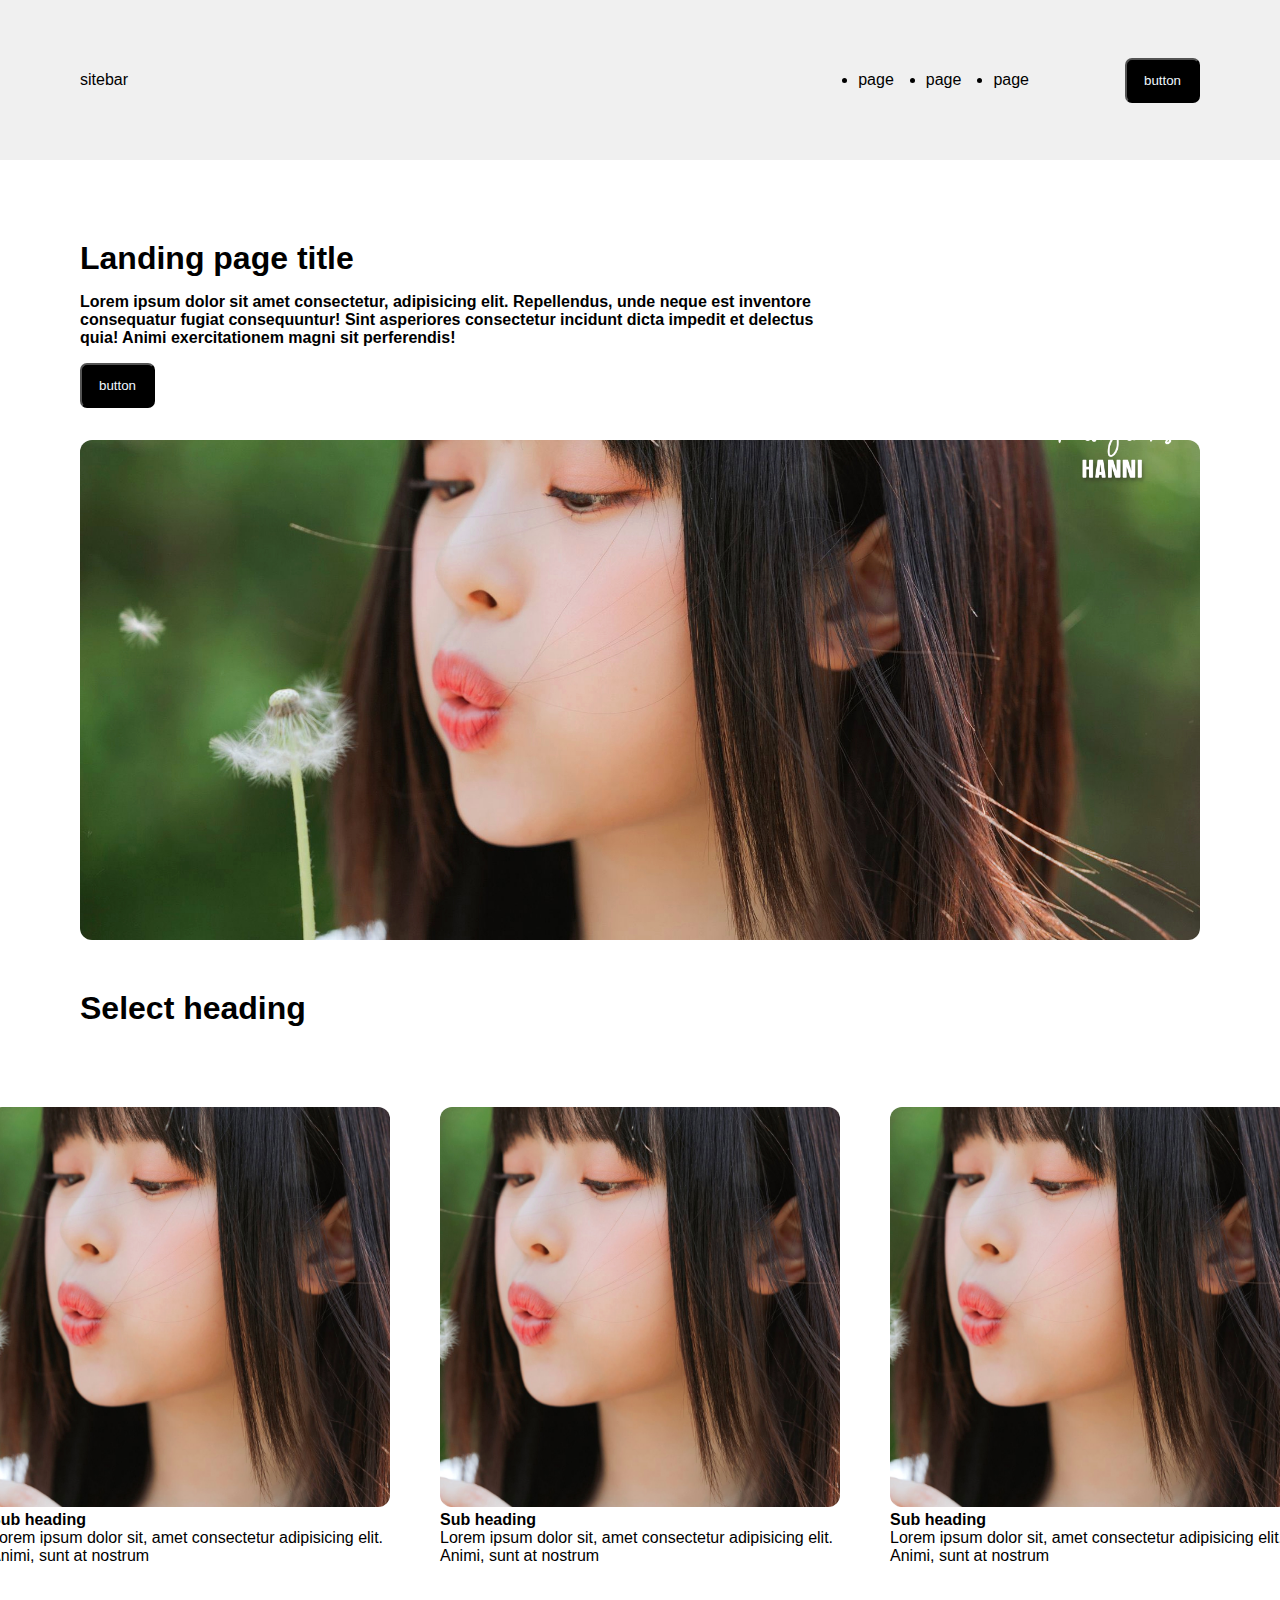
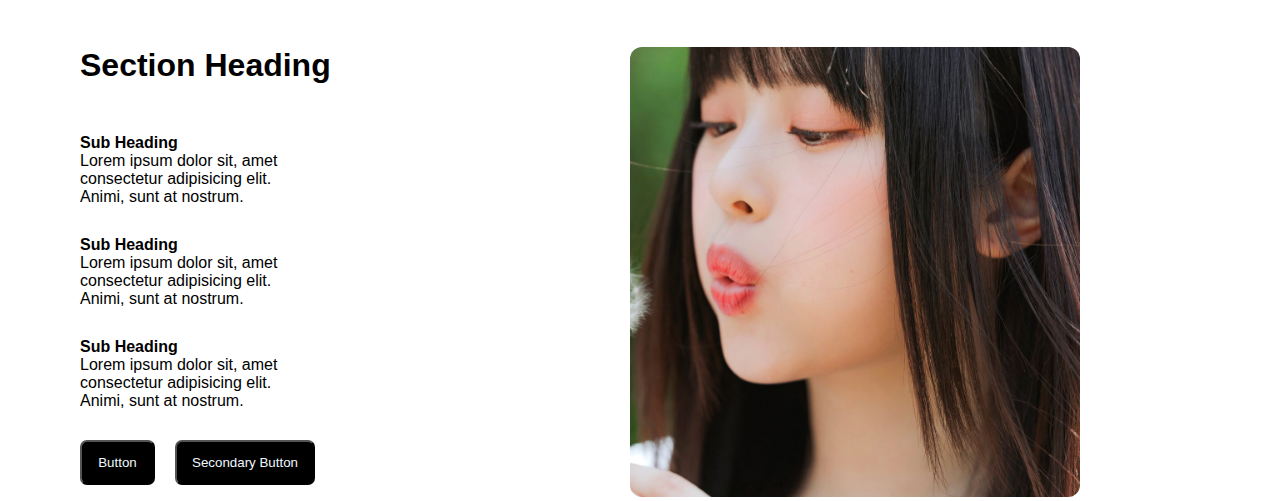
<file: index.html>
<!DOCTYPE html>
<html lang="en">
<head>
    <meta charset="UTF-8">
    <meta name="viewport" content="width=device-width, initial-scale=1.0">
    <title>Document</title>
    <link rel="stylesheet" href="style.css">
</head>
<body>
    <nav class="top-bar">
        <div class="top-bar-sitename">
            <p>sitebar</p>
        </div>
        <div class="top-bar-right">
            <ul class="top-bar-page">
                <li><a href=""></a>page</li>
                <li><a href=""></a>page</li>
                <li><a href=""></a>page</li>
            </ul>
            <button class="top-bar-button" type="button">button</button>
        </div>
    </nav>
    <div class="title">
        <h1>Landing page title</h1>
        <h4>Lorem ipsum dolor sit amet consectetur, adipisicing elit. Repellendus, unde neque est inventore consequatur fugiat consequuntur! Sint asperiores consectetur incidunt dicta impedit et delectus quia! Animi exercitationem magni sit perferendis!</h4>
        <button class="title-button" type="button">button</button>
    </div>
    <div class="hanni-one">
        <img src="picture/wp13976172-hanni-pc-wallpapers.jpg" width="1920px" height="1080px" alt="Hanni">
    </div>
    <div class="selectheading">
        <h1>
            Select heading
        </h1>
    </div>
    <div class="subheading">
        <div>
            <a href=""><img src="picture/wp13976172-hanni-pc-wallpapers.jpg" alt=""></a>
            <h4>Sub heading</h4>
            <p>Lorem ipsum dolor sit, amet consectetur adipisicing elit. Animi, sunt at nostrum </p>
        </div>
        <div>
            <a href=""><img src="picture/wp13976172-hanni-pc-wallpapers.jpg" alt=""></a>
            <h4>Sub heading</h4>
            <p>Lorem ipsum dolor sit, amet consectetur adipisicing elit. Animi, sunt at nostrum </p>
        </div>
        <div>
            <a href=""><img src="picture/wp13976172-hanni-pc-wallpapers.jpg" alt=""></a>
            <h4>Sub heading</h4>
            <p>Lorem ipsum dolor sit, amet consectetur adipisicing elit. Animi, sunt at nostrum </p>
        </div>
    </div>
<div class="section-heading-div">
    <!-- <div class="section-heading">
        <h1>Section Heading</h1>
    </div> -->
    <div class="section-content">
        <div class="section-heading">
        <h1>Section Heading</h1>
    </div>
        <div class="section-sub-heading-group">
            <div class="sub-heading-item">
                <h4>Sub Heading</h4>
                <p>Lorem ipsum dolor sit, amet consectetur adipisicing elit. Animi, sunt at nostrum.</p>
            </div>
            <div class="sub-heading-item">
                <h4>Sub Heading</h4>
                <p>Lorem ipsum dolor sit, amet consectetur adipisicing elit. Animi, sunt at nostrum.</p>
            </div>
            <div class="sub-heading-item">
                <h4>Sub Heading</h4>
                <p>Lorem ipsum dolor sit, amet consectetur adipisicing elit. Animi, sunt at nostrum.</p>
            </div>
        </div>

        <div class="section-buttons">
            <button class="button" type="button">Button</button>
            <button class="second-button" type="button">Secondary Button</button>
        </div>
    </div>

    <div class="section-picture">
        <img src="picture/wp13976172-hanni-pc-wallpapers.jpg" alt="Description of the image">
    </div>
</div>
</body>
</html>
</file>
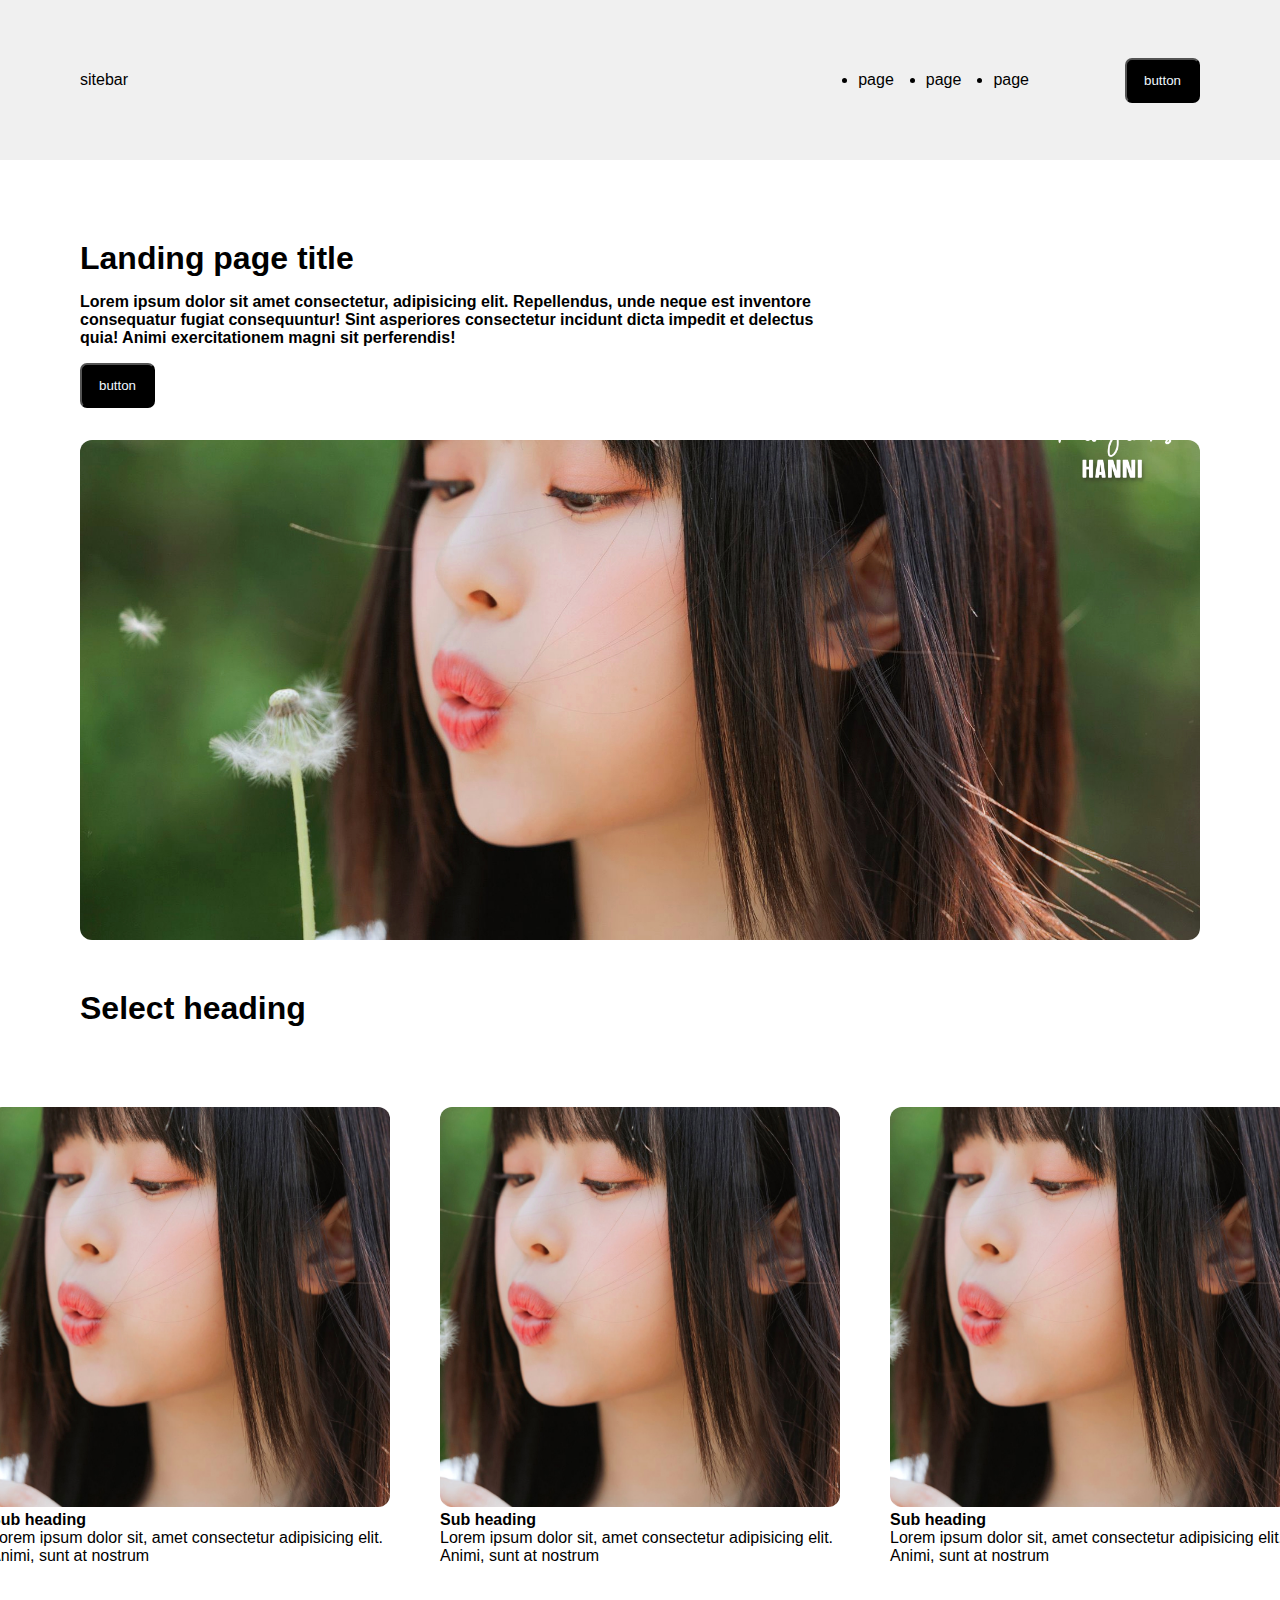
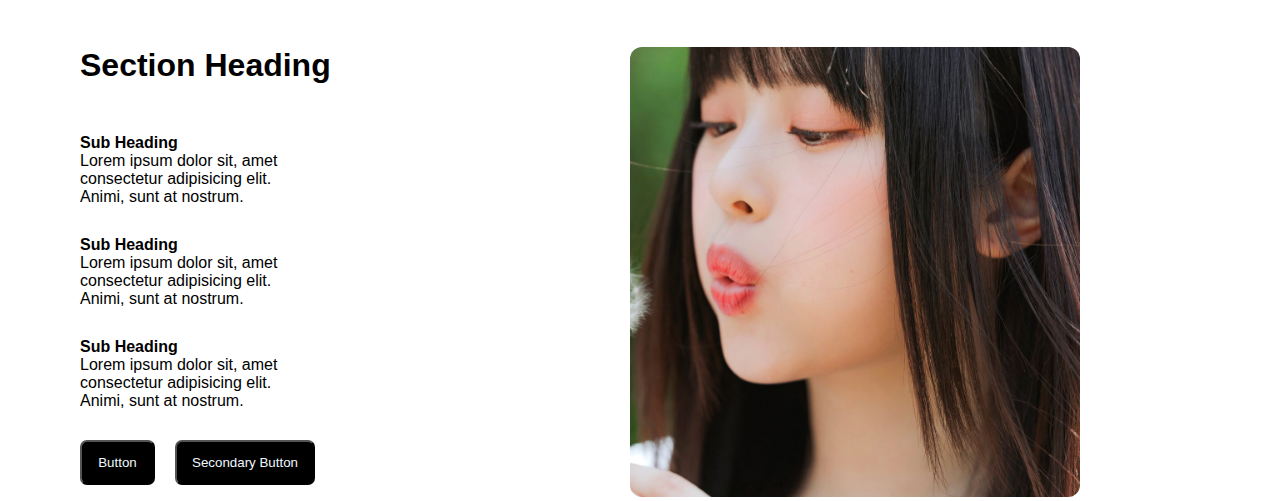
<file: copypage.html>
<!DOCTYPE html>
<html lang="en">
<head>
    <meta charset="UTF-8">
    <meta name="viewport" content="width=device-width, initial-scale=1.0">
    <title>Document</title>
    <link rel="stylesheet" href="style.css">
</head>
<body>
    <nav class="top-bar">
        <div class="top-bar-sitename">
            <p>sitebar</p>
        </div>
        <div class="top-bar-right">
            <ul class="top-bar-page">
                <li><a href=""></a>page</li>
                <li><a href=""></a>page</li>
                <li><a href=""></a>page</li>
            </ul>
            <button class="top-bar-button" type="button">button</button>
        </div>
    </nav>
    <div class="title">
        <h1>Landing page title</h1>
        <h4>Lorem ipsum dolor sit amet consectetur, adipisicing elit. Repellendus, unde neque est inventore consequatur fugiat consequuntur! Sint asperiores consectetur incidunt dicta impedit et delectus quia! Animi exercitationem magni sit perferendis!</h4>
        <button class="title-button" type="button">button</button>
    </div>
    <div class="hanni-one">
        <img src="picture/wp13976172-hanni-pc-wallpapers.jpg" width="1920px" height="1080px" alt="Hanni">
    </div>
    <div class="selectheading">
        <h1>
            Select heading
        </h1>
    </div>
    <div class="subheading">
        <div>
            <a href=""><img src="picture/wp13976172-hanni-pc-wallpapers.jpg" alt=""></a>
            <h4>Sub heading</h4>
            <p>Lorem ipsum dolor sit, amet consectetur adipisicing elit. Animi, sunt at nostrum </p>
        </div>
        <div>
            <a href=""><img src="picture/wp13976172-hanni-pc-wallpapers.jpg" alt=""></a>
            <h4>Sub heading</h4>
            <p>Lorem ipsum dolor sit, amet consectetur adipisicing elit. Animi, sunt at nostrum </p>
        </div>
        <div>
            <a href=""><img src="picture/wp13976172-hanni-pc-wallpapers.jpg" alt=""></a>
            <h4>Sub heading</h4>
            <p>Lorem ipsum dolor sit, amet consectetur adipisicing elit. Animi, sunt at nostrum </p>
        </div>
    </div>
<div class="section-heading-div">
    <!-- <div class="section-heading">
        <h1>Section Heading</h1>
    </div> -->
    <div class="section-content">
        <div class="section-heading">
        <h1>Section Heading</h1>
    </div>
        <div class="section-sub-heading-group">
            <div class="sub-heading-item">
                <h4>Sub Heading</h4>
                <p>Lorem ipsum dolor sit, amet consectetur adipisicing elit. Animi, sunt at nostrum.</p>
            </div>
            <div class="sub-heading-item">
                <h4>Sub Heading</h4>
                <p>Lorem ipsum dolor sit, amet consectetur adipisicing elit. Animi, sunt at nostrum.</p>
            </div>
            <div class="sub-heading-item">
                <h4>Sub Heading</h4>
                <p>Lorem ipsum dolor sit, amet consectetur adipisicing elit. Animi, sunt at nostrum.</p>
            </div>
        </div>

        <div class="section-buttons">
            <button class="button" type="button">Button</button>
            <button class="second-button" type="button">Secondary Button</button>
        </div>
    </div>

    <div class="section-picture">
        <img src="picture/wp13976172-hanni-pc-wallpapers.jpg" alt="Description of the image">
    </div>
</div>
</body>
</html>
</file>
<file: style.css>
body{
    font-family: 'MyCustomFont', sans-serif;
}
*{
    margin: 0;
    padding: 0;
    box-sizing: border-box;
}
.top-bar{
    width: 100%;
    height: 30px;
    background-color: rgb(240, 240, 240);
    display: flex;
    align-items: center;
    padding: 80px;
}
.top-bar-sitename{
    margin-right: auto;
}
.top-bar-right{
    display: flex;
    align-items: center;
}
.top-bar-button{
    width: 75px;
    height: 45px;
    background-color: black;
    color: aliceblue;
    border-radius: 7px;
    transition: transform 0.3 ease-in-out;
    transform-origin: center center;
    cursor: pointer;
}
.top-bar-button:hover{
        transform: scale(1.05);
}
.top-bar-page{
    margin-left: auto;
    display: flex;
    padding: 80px;
    & li{
        margin: 0 1rem;
    }
}
.title{
    width: 70%;
    height: 200px;
    padding: 80px;
    & h4{
        margin-top: 1rem;
        margin-bottom: 1rem;
    }
}
.title-button{
    width: 75px;
    height: 45px;
    background-color: black;
    color: aliceblue;
    border-radius: 7px;
    transition: transform 0.3 ease-in-out;
    transform-origin: center center;
    cursor: pointer;
}
.title-button:hover{
    transform: scale(1.05);
}
.hanni-one{
    width: 100%;
    height: 500px;
    padding: 80px;
    margin-bottom: 50px;
    /* overflow: hidden; */
    & img{
        border-radius: 12px;
        width: 100%;
        height: 500px;
        object-fit: cover;
        transition: transform 0.3 ease-in-out;
        transform-origin: center center;
    }
    & img:hover{
        transform: scale(1.02)
    }
}
.selectheading{
    padding: 80px;
}
.subheading{
    width: 100%;
    height: 500px;
    display: flex;
    justify-content: center;
    gap: 50px;
    padding: 0 150px;
    transition: transform 0.3 ease-in-out;
    transform-origin: center center;
    margin-bottom: 40px;
    & img{
        border-radius: 12px;
        width: 400px;
        height: 400px;
        object-fit: cover;
    }
    & img:hover{
        transform: scale(1.02)
    }
    & p{
        width: 400px;
    }
}
.section-heading-div{
    width: 100%;
    height: 400px;
    display: flex;
    justify-content: space-between;
    align-items: flex-start;
}
.section-content{
    flex: 1;
}
.section-heading{
    margin-left: 80px;
    margin-bottom: 50px;
}
.section-sub-heading-group{
    width: 300px;
}
.sub-heading-item{
    margin-left: 80px;
    margin-bottom: 30px;
}
.section-buttons{
    margin-left: 80px;
}
.section-picture{
    margin-right: 200px;
    transition: transform 0.3 ease-in-out;
    transform-origin: center center;
    & img{
        width: 450px;
        height: 450px;
        border-radius: 12px;
        object-fit: cover;
    }
    & img:hover{
        transform: scale(1.02)
    }
}
.section-buttons{
    display: flex;
}
.button{
    margin-right: 20px;
    width: 75px;
    height: 45px;
    background-color: black;
    color: aliceblue;
    border-radius: 7px;
    transition: transform 0.3 ease-in-out;
    transform-origin: center center;
    cursor: pointer;
}
.button:hover{
    transform: scale(1.05);
}
.second-button{
    width: 140px;
    height: 45px;
    background-color: black;
    color: aliceblue;
    border-radius: 7px;
    transition: transform 0.3 ease-in-out;
    transform-origin: center center;
    cursor: pointer;
}
.second-button:hover{
    transform: scale(1.05);
}
</file>
